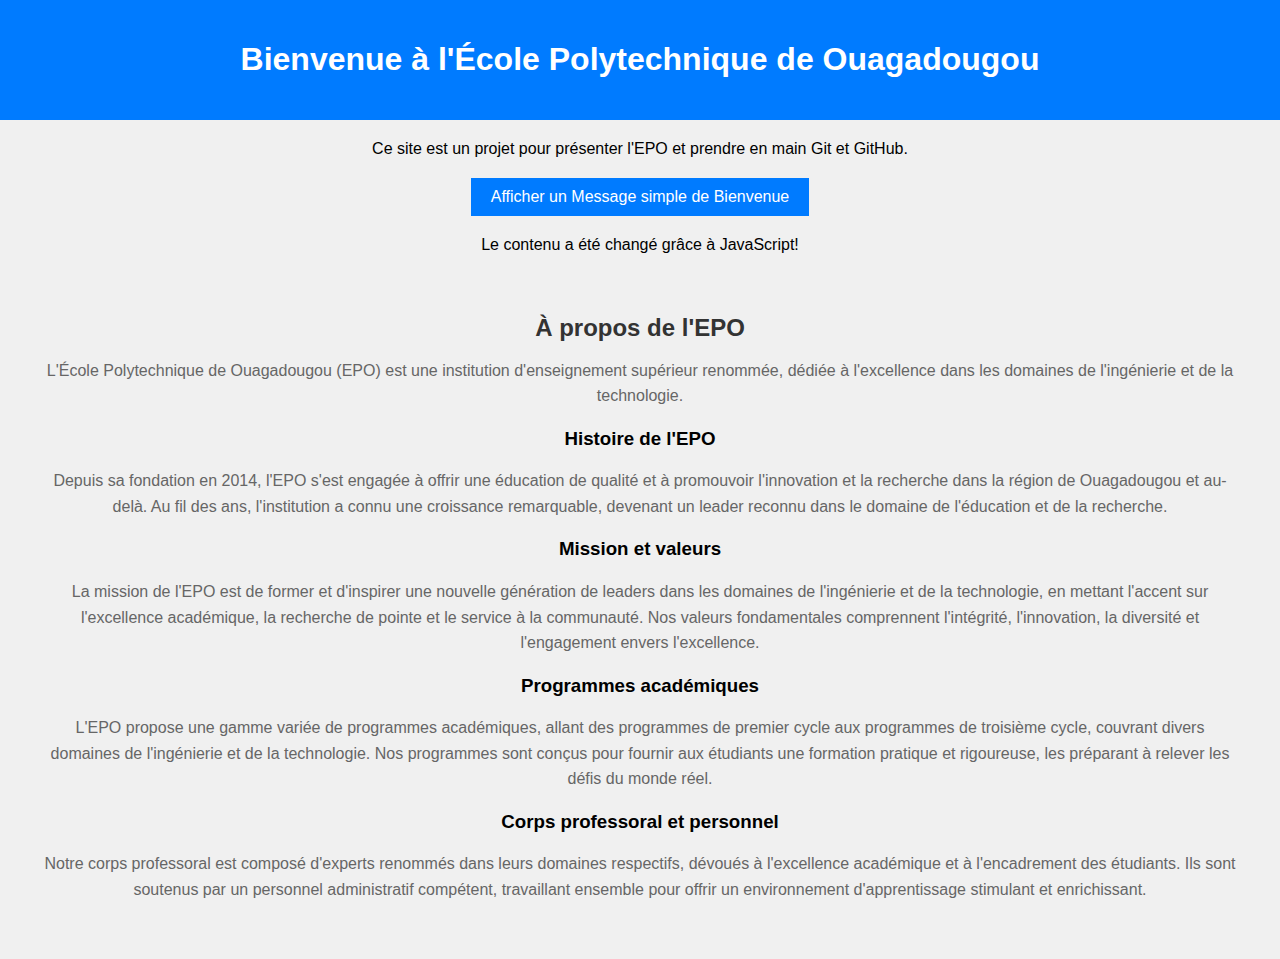
<file: index.html>
<!DOCTYPE html>
<html lang="fr">
    <head>
        <meta charset="UTF-8">
        <meta name="viewport" content="width=device-width, initial-scale=1.0">
        <title>Présentation de l'EPO</title>
        <link rel="stylesheet" href="styles.css">
    </head>
    <body>
        <header>
            <h1>Bienvenue à l'École Polytechnique   de Ouagadougou</h1>
        </header>
        <main>
            <p>Ce site est un projet pour présenter l'EPO et prendre en main Git et GitHub.</p>
            <button id="welcomeButton">Afficher un Message simple de Bienvenue</button>
            <p id="welcomeMessage"></p>
            <!-- Ajout après les éléments existants dans le corps du document -->
            <p id="dynamicContent">Ceci est un contenu dynamique qui sera changé.</p>

            <!-- Ajout à la fin du corps du document -->
            <section id="about">
                
                <h2>À propos de l'EPO</h2>
                <p>L'École Polytechnique de Ouagadougou (EPO) est une institution d'enseignement supérieur renommée, dédiée à l'excellence dans les domaines de l'ingénierie et de la technologie.</p>
                
                <h3>Histoire de l'EPO</h3>
                <p>Depuis sa fondation en 2014, l'EPO s'est engagée à offrir une éducation de qualité et à promouvoir l'innovation et la recherche dans la région de Ouagadougou et au-delà. Au fil des ans, l'institution a connu une croissance remarquable, devenant un leader reconnu dans le domaine de l'éducation et de la recherche.</p>
                
                <h3>Mission et valeurs</h3>
                <p>La mission de l'EPO est de former et d'inspirer une nouvelle génération de leaders dans les domaines de l'ingénierie et de la technologie, en mettant l'accent sur l'excellence académique, la recherche de pointe et le service à la communauté. Nos valeurs fondamentales comprennent l'intégrité, l'innovation, la diversité et l'engagement envers l'excellence.</p>
                
                <h3>Programmes académiques</h3>
                <p>L'EPO propose une gamme variée de programmes académiques, allant des programmes de premier cycle aux programmes de troisième cycle, couvrant divers domaines de l'ingénierie et de la technologie. Nos programmes sont conçus pour fournir aux étudiants une formation pratique et rigoureuse, les préparant à relever les défis du monde réel.</p>
                
                <h3>Corps professoral et personnel</h3>
                <p>Notre corps professoral est composé d'experts renommés dans leurs domaines respectifs, dévoués à l'excellence académique et à l'encadrement des étudiants. Ils sont soutenus par un personnel administratif compétent, travaillant ensemble pour offrir un environnement d'apprentissage stimulant et enrichissant.</p>
            </section>

        </main>
        <script src="script.js"></script>
    </body>
</html>
</file>
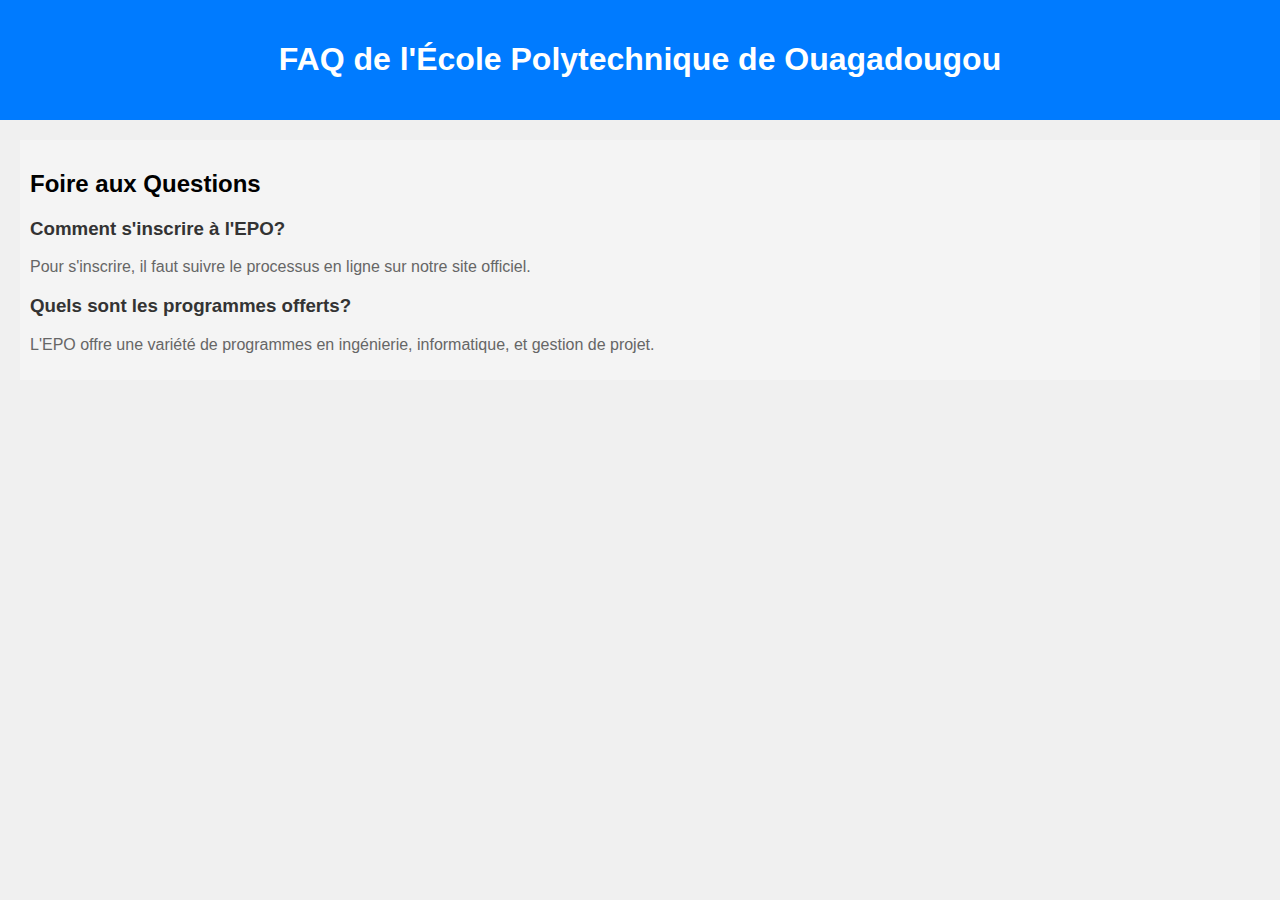
<file: faq.html>
<!DOCTYPE html> 
<html lang="fr"> 
    <head> 
        <meta charset="UTF-8"> 
        <title>FAQ de l'EPO</title> 
        <link rel="stylesheet" href="styles.css"> 
    </head> 
    <body> 
        <header> 
            <h1>FAQ de l'École Polytechnique de Ouagadougou</h1> 
        </header> 
        <section id="faq"> 
            <h2>Foire aux Questions</h2> 
            <div class="question"> 
                <h3>Comment s'inscrire à l'EPO?</h3>
                <p>Pour s'inscrire, il faut suivre le processus en ligne sur notre site officiel.</p> 
            </div> 
            <div class="question"> 
                <h3>Quels sont les programmes offerts?</h3> 
                <p>L'EPO offre une variété de programmes en ingénierie, informatique, et gestion de 
                projet.</p> 
            </div> 
        </section> 
        <script src="script.js"></script> 
    </body> 
</html>
</file>
<file: styles.css>
body {
  font-family: Arial, sans-serif;
  margin: 0;
  padding: 0;
  background-color: #f0f0f0;
}
header {
  background-color: #007bff;
  color: white;
  padding: 20px;
  text-align: center;
}
main {
  margin: 20px;
  text-align: center;
}
button {
  background-color: #007bff;
  color: white;
  border: none;
  padding: 10px 20px;
  text-align: center;
  text-decoration: none;
  display: inline-block;
  font-size: 16px;
  margin: 4px 2px;
  cursor: pointer;
}
/* Styles pour la section À propos */
#about {
  background-color: #f0f0f0; /* Couleur de fond légère */
  padding: 20px; /* Espacement interne */
  margin-top: 20px; /* Marge au-dessus de la section */
  border-radius: 8px; /* Bords arrondis */
}
#about h2 {
  color: #333; /* Couleur du titre */
  margin-bottom: 10px; /* Marge en dessous du titre */
}
#about p {
  color: #666; /* Couleur du texte */
  line-height: 1.6; /* Hauteur de ligne pour améliorer la lisibilité */
}

/* Styles pour la section FAQ */
#faq {
  margin: 20px;
  padding: 10px;
  background-color: #f4f4f4;
}
.question h3 {
  color: #333;
}
.question p {
  font-size: 16px;
  color: #666;
}
</file>
